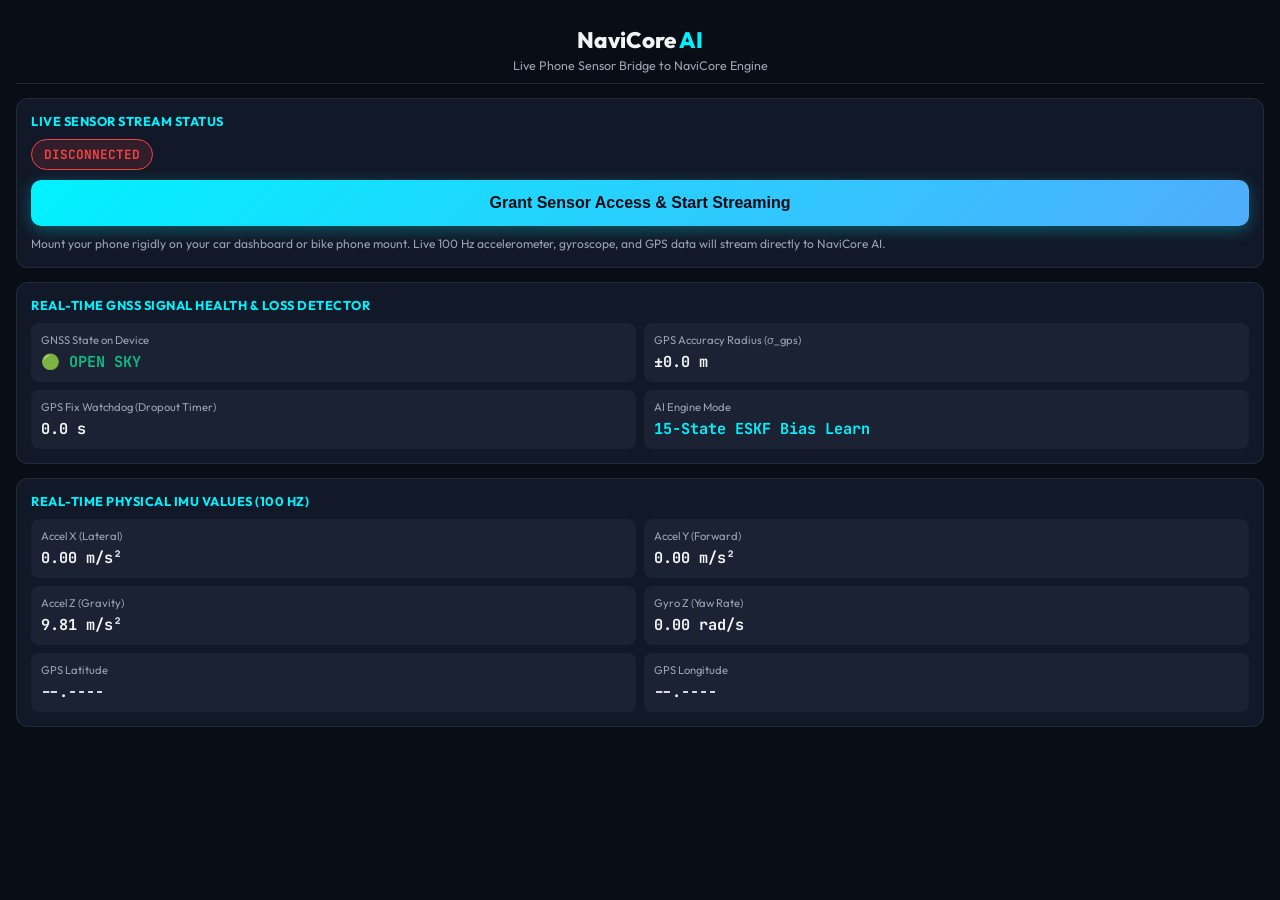
<file: web_visualizer/sensor_stream.html>
<!DOCTYPE html>
<html lang="en">
<head>
    <meta charset="UTF-8">
    <meta name="viewport" content="width=device-width, initial-scale=1.0, maximum-scale=1.0, user-scalable=no">
    <title>NaviCore AI — Live Phone Sensor Streamer</title>
    <link rel="preconnect" href="https://fonts.googleapis.com">
    <link rel="preconnect" href="https://fonts.gstatic.com" crossorigin>
    <link href="https://fonts.googleapis.com/css2?family=JetBrains+Mono:wght@500;700&family=Outfit:wght@400;600;800&display=swap" rel="stylesheet">
    <style>
        :root {
            --bg-color: #090d16;
            --card-bg: #111827;
            --cyan: #00f2fe;
            --green: #10b981;
            --red: #ef4444;
            --text: #f3f4f6;
            --text-dim: #9ca3af;
        }
        * { box-sizing: border-box; margin: 0; padding: 0; }
        body {
            background: var(--bg-color);
            color: var(--text);
            font-family: 'Outfit', sans-serif;
            padding: 16px;
            display: flex;
            flex-direction: column;
            gap: 14px;
            min-height: 100vh;
        }
        header {
            text-align: center;
            padding: 10px 0;
            border-bottom: 1px solid rgba(255, 255, 255, 0.1);
        }
        h1 { font-size: 1.4rem; font-weight: 800; }
        h1 span { color: var(--cyan); }
        .subtitle { font-size: 0.78rem; color: var(--text-dim); margin-top: 4px; }
        
        .card {
            background: var(--card-bg);
            border: 1px solid rgba(255, 255, 255, 0.08);
            border-radius: 12px;
            padding: 14px;
            display: flex;
            flex-direction: column;
            gap: 10px;
        }
        .card-title {
            font-size: 0.8rem;
            font-weight: 700;
            text-transform: uppercase;
            color: var(--cyan);
            letter-spacing: 0.5px;
        }
        .status-badge {
            display: inline-flex;
            align-items: center;
            gap: 6px;
            padding: 6px 12px;
            border-radius: 20px;
            font-family: 'JetBrains Mono', monospace;
            font-size: 0.8rem;
            font-weight: 700;
            background: rgba(239, 68, 68, 0.15);
            color: var(--red);
            border: 1px solid var(--red);
            width: fit-content;
        }
        .status-badge.connected {
            background: rgba(16, 185, 129, 0.15);
            color: var(--green);
            border-color: var(--green);
        }
        .sensor-grid {
            display: grid;
            grid-template-columns: 1fr 1fr;
            gap: 8px;
        }
        .sensor-item {
            background: #1a2234;
            padding: 10px;
            border-radius: 8px;
            display: flex;
            flex-direction: column;
            gap: 4px;
        }
        .sensor-label { font-size: 0.7rem; color: var(--text-dim); }
        .sensor-val { font-family: 'JetBrains Mono', monospace; font-size: 0.95rem; font-weight: 700; color: var(--text); }
        
        .btn {
            background: linear-gradient(135deg, #00f2fe 0%, #4facfe 100%);
            color: #050b14;
            border: none;
            padding: 14px;
            border-radius: 10px;
            font-size: 1rem;
            font-weight: 700;
            cursor: pointer;
            box-shadow: 0 4px 15px rgba(0, 242, 254, 0.3);
            text-align: center;
        }
        .btn:active { transform: scale(0.98); }
        .instruction {
            font-size: 0.75rem;
            color: var(--text-dim);
            line-height: 1.4;
        }
    </style>
</head>
<body>
    <header>
        <h1>NaviCore <span>AI</span></h1>
        <div class="subtitle">Live Phone Sensor Bridge to NaviCore Engine</div>
    </header>

    <div class="card">
        <div class="card-title">Live Sensor Stream Status</div>
        <div id="stream-status" class="status-badge">DISCONNECTED</div>
        <button id="btn-toggle-stream" class="btn">Grant Sensor Access & Start Streaming</button>
        <p class="instruction">Mount your phone rigidly on your car dashboard or bike phone mount. Live 100 Hz accelerometer, gyroscope, and GPS data will stream directly to NaviCore AI.</p>
    </div>

    <!-- LIVE GNSS SIGNAL HEALTH & REAL-TIME BLACKOUT DETECTOR -->
    <div class="card">
        <div class="card-title">Real-Time GNSS Signal Health & Loss Detector</div>
        <div class="sensor-grid">
            <div class="sensor-item">
                <span class="sensor-label">GNSS State on Device</span>
                <span class="sensor-val" id="gnss-live-state" style="color: var(--green);">🟢 OPEN SKY</span>
            </div>
            <div class="sensor-item">
                <span class="sensor-label">GPS Accuracy Radius (σ_gps)</span>
                <span class="sensor-val" id="val-gps-acc">±0.0 m</span>
            </div>
            <div class="sensor-item">
                <span class="sensor-label">GPS Fix Watchdog (Dropout Timer)</span>
                <span class="sensor-val" id="val-gps-watchdog">0.0 s</span>
            </div>
            <div class="sensor-item">
                <span class="sensor-label">AI Engine Mode</span>
                <span class="sensor-val" id="val-ai-mode" style="color: var(--cyan);">15-State ESKF Bias Learn</span>
            </div>
        </div>
    </div>

    <div class="card">
        <div class="card-title">Real-Time Physical IMU Values (100 Hz)</div>
        <div class="sensor-grid">
            <div class="sensor-item">
                <span class="sensor-label">Accel X (Lateral)</span>
                <span class="sensor-val" id="val-ax">0.00 m/s²</span>
            </div>
            <div class="sensor-item">
                <span class="sensor-label">Accel Y (Forward)</span>
                <span class="sensor-val" id="val-ay">0.00 m/s²</span>
            </div>
            <div class="sensor-item">
                <span class="sensor-label">Accel Z (Gravity)</span>
                <span class="sensor-val" id="val-az">9.81 m/s²</span>
            </div>
            <div class="sensor-item">
                <span class="sensor-label">Gyro Z (Yaw Rate)</span>
                <span class="sensor-val" id="val-gz">0.00 rad/s</span>
            </div>
            <div class="sensor-item">
                <span class="sensor-label">GPS Latitude</span>
                <span class="sensor-val" id="val-lat">--.----</span>
            </div>
            <div class="sensor-item">
                <span class="sensor-label">GPS Longitude</span>
                <span class="sensor-val" id="val-lon">--.----</span>
            </div>
        </div>
    </div>

    <script>
        let isStreaming = false;
        let ws = null;
        let lastGpsTimestamp = Date.now();
        let gpsWatchdogTimer = null;

        const statusBadge = document.getElementById('stream-status');
        const btnToggle = document.getElementById('btn-toggle-stream');

        const gnssLiveState = document.getElementById('gnss-live-state');
        const elGpsAcc = document.getElementById('val-gps-acc');
        const elGpsWatchdog = document.getElementById('val-gps-watchdog');
        const elAiMode = document.getElementById('val-ai-mode');

        const elAx = document.getElementById('val-ax');
        const elAy = document.getElementById('val-ay');
        const elAz = document.getElementById('val-az');
        const elGz = document.getElementById('val-gz');
        const elLat = document.getElementById('val-lat');
        const elLon = document.getElementById('val-lon');

        let currentSensor = {
            ax: 0, ay: 0, az: 9.81,
            gx: 0, gy: 0, gz: 0,
            lat: 0.0, lon: 0.0, speed: 0.0,
            accuracy: 5.0,
            gnssLost: false,
            timestamp: Date.now()
        };

        function connectWebSocket() {
            const host = window.location.hostname || 'localhost';
            ws = new WebSocket(`ws://${host}:8765`);

            ws.onopen = () => {
                statusBadge.innerText = 'STREAMING LIVE (100 Hz)';
                statusBadge.className = 'status-badge connected';
                btnToggle.innerText = 'Stop Live Stream';
                btnToggle.style.background = '#ef4444';
            };

            ws.onclose = () => {
                statusBadge.innerText = 'DISCONNECTED';
                statusBadge.className = 'status-badge';
                btnToggle.innerText = 'Grant Sensor Access & Start Streaming';
                btnToggle.style.background = 'linear-gradient(135deg, #00f2fe 0%, #4facfe 100%)';
            };
        }

        function startGpsLossWatchdog() {
            clearInterval(gpsWatchdogTimer);
            gpsWatchdogTimer = setInterval(() => {
                const elapsedSec = (Date.now() - lastGpsTimestamp) / 1000;
                elGpsWatchdog.innerText = `${elapsedSec.toFixed(1)} s`;

                // REAL DEVICE GNSS LOSS IDENTIFICATION LOGIC
                // Criterion: No GPS fix for > 1.5s OR Reported accuracy radius > 35 meters
                if (elapsedSec > 1.5 || currentSensor.accuracy > 35.0) {
                    currentSensor.gnssLost = true;
                    gnssLiveState.innerText = '🔴 GNSS BLACKOUT (DEAD RECKONING)';
                    gnssLiveState.style.color = 'var(--red)';
                    elAiMode.innerText = '1D-TCN AI Virtual Odometer';
                    elAiMode.style.color = 'var(--red)';
                } else {
                    currentSensor.gnssLost = false;
                    gnssLiveState.innerText = `🟢 OPEN SKY (±${currentSensor.accuracy.toFixed(1)}m)`;
                    gnssLiveState.style.color = 'var(--green)';
                    elAiMode.innerText = '15-State ESKF Bias Learning';
                    elAiMode.style.color = 'var(--cyan)';
                }
            }, 100);
        }

        async function requestSensorPermissions() {
            // iOS 13+ permission request
            if (typeof DeviceMotionEvent !== 'undefined' && typeof DeviceMotionEvent.requestPermission === 'function') {
                try {
                    const response = await DeviceMotionEvent.requestPermission();
                    if (response !== 'granted') {
                        alert('Motion sensor permission was denied.');
                        return false;
                    }
                } catch (e) {
                    console.error(e);
                }
            }

            // Ingest Motion
            window.addEventListener('devicemotion', (event) => {
                if (event.accelerationIncludingGravity) {
                    currentSensor.ax = event.accelerationIncludingGravity.x || 0;
                    currentSensor.ay = event.accelerationIncludingGravity.y || 0;
                    currentSensor.az = event.accelerationIncludingGravity.z || 9.81;
                }
                if (event.rotationRate) {
                    currentSensor.gx = (event.rotationRate.alpha || 0) * (Math.PI / 180);
                    currentSensor.gy = (event.rotationRate.beta || 0) * (Math.PI / 180);
                    currentSensor.gz = (event.rotationRate.gamma || 0) * (Math.PI / 180);
                }
                currentSensor.timestamp = Date.now();

                elAx.innerText = currentSensor.ax.toFixed(2) + ' m/s²';
                elAy.innerText = currentSensor.ay.toFixed(2) + ' m/s²';
                elAz.innerText = currentSensor.az.toFixed(2) + ' m/s²';
                elGz.innerText = currentSensor.gz.toFixed(3) + ' rad/s';
            }, true);

            // Ingest Geolocation
            if (navigator.geolocation) {
                navigator.geolocation.watchPosition((pos) => {
                    lastGpsTimestamp = Date.now();
                    currentSensor.lat = pos.coords.latitude;
                    currentSensor.lon = pos.coords.longitude;
                    currentSensor.speed = pos.coords.speed || 0.0;
                    currentSensor.accuracy = pos.coords.accuracy || 5.0;

                    elLat.innerText = currentSensor.lat.toFixed(5);
                    elLon.innerText = currentSensor.lon.toFixed(5);
                    elGpsAcc.innerText = `±${currentSensor.accuracy.toFixed(1)} m`;
                }, (err) => {
                    console.warn("GPS error:", err);
                    currentSensor.gnssLost = true;
                }, { enableHighAccuracy: true, maximumAge: 0, timeout: 5000 });
            }

            startGpsLossWatchdog();
            return true;
        }

        btnToggle.addEventListener('click', async () => {
            if (!isStreaming) {
                const granted = await requestSensorPermissions();
                if (granted) {
                    connectWebSocket();
                    isStreaming = true;
                    // Send sensor sample at 100 Hz (every 10ms)
                    setInterval(() => {
                        if (ws && ws.readyState === WebSocket.OPEN) {
                            ws.send(JSON.stringify(currentSensor));
                        }
                    }, 10);
                }
            } else {
                if (ws) ws.close();
                clearInterval(gpsWatchdogTimer);
                isStreaming = false;
            }
        });
    </script>
</body>
</html>
</file>
